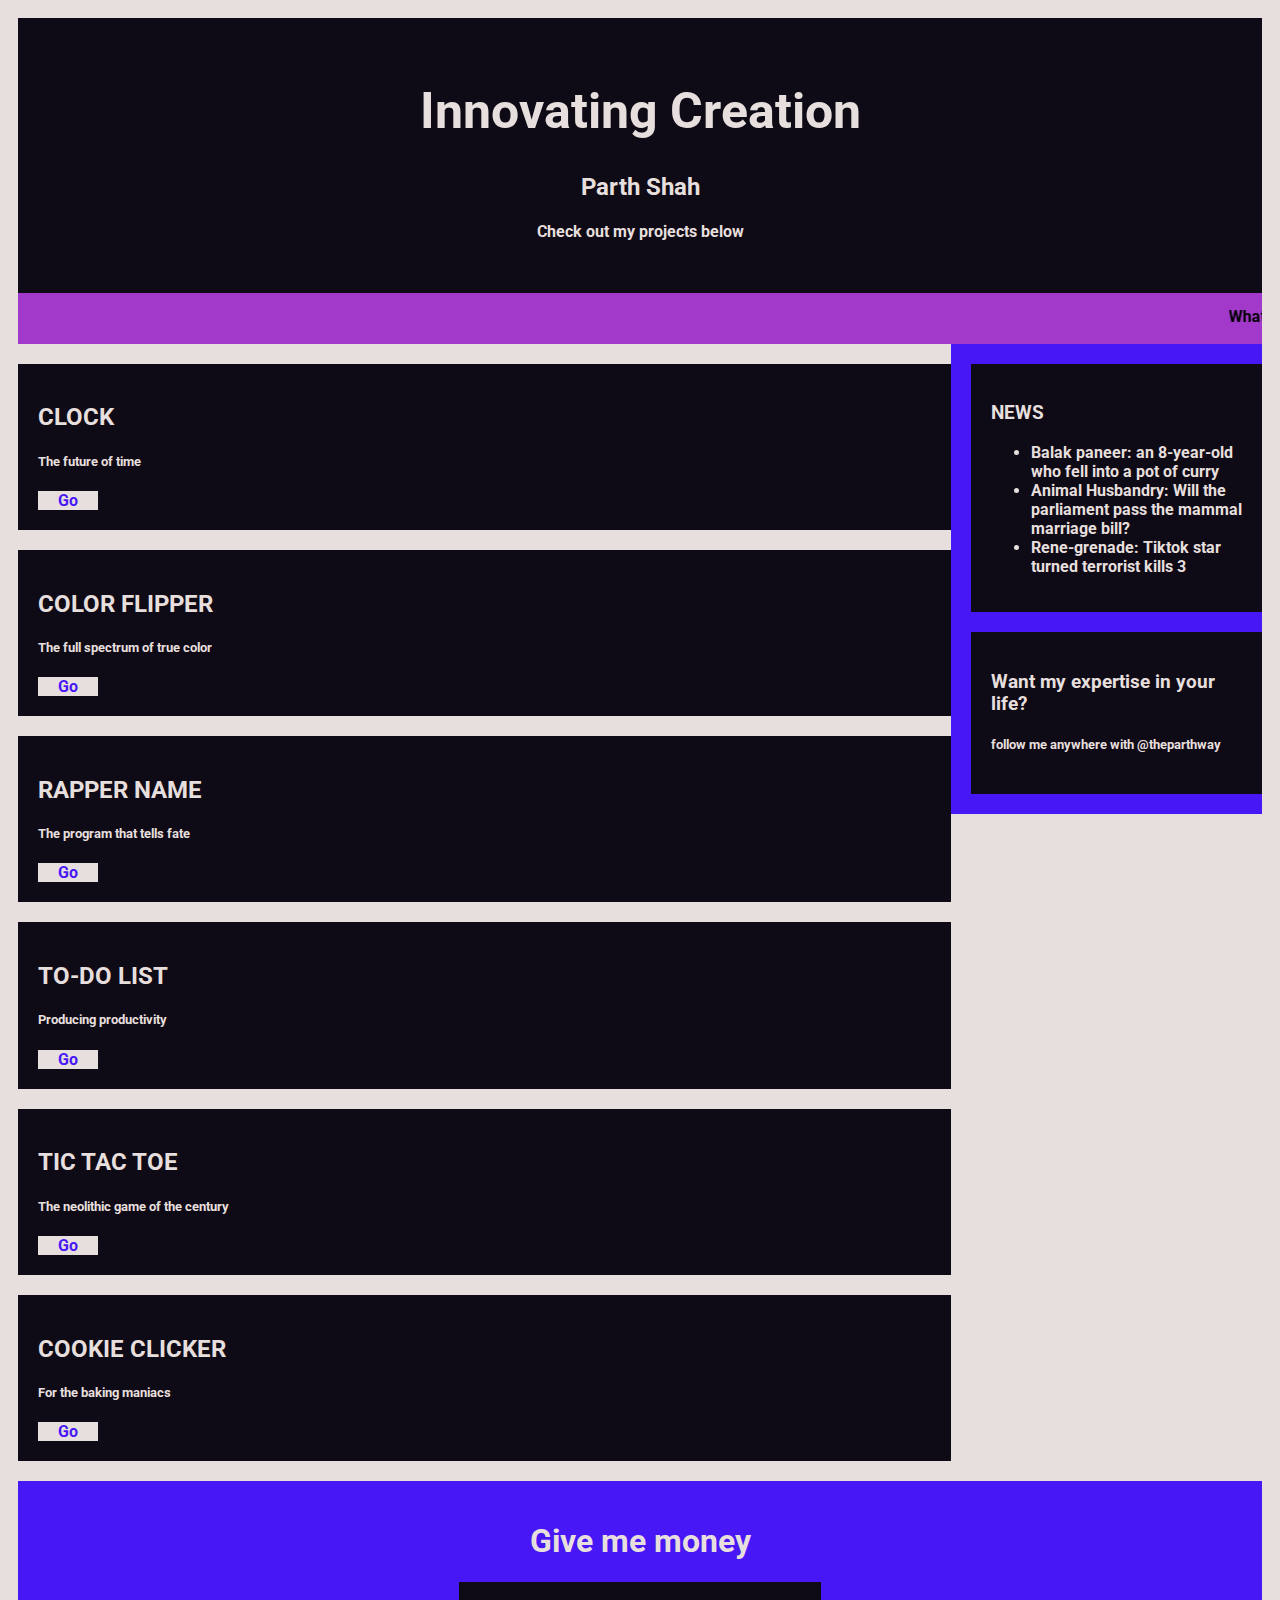
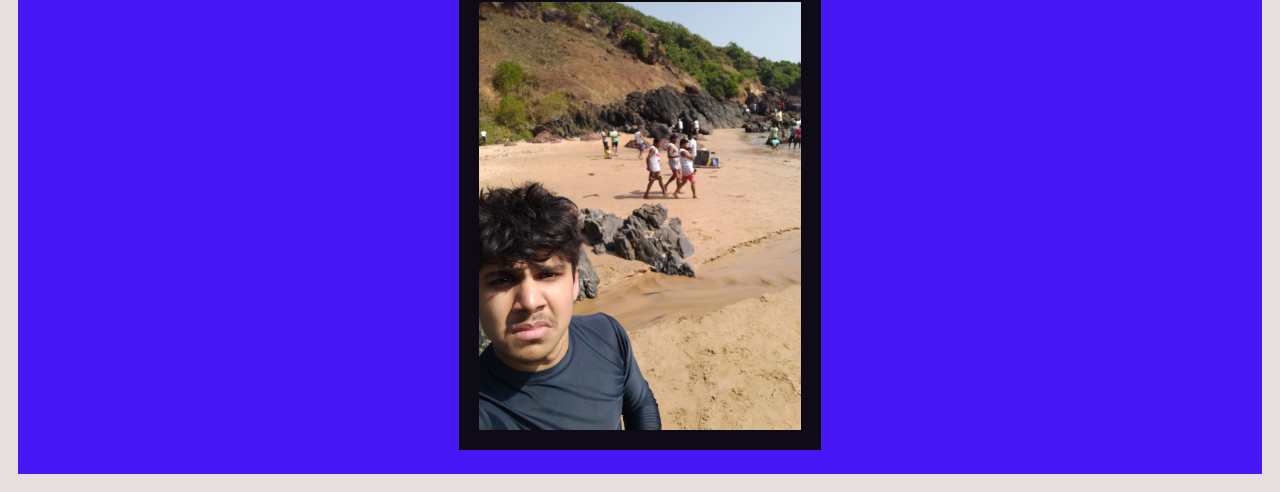
<file: index.html>
<!DOCTYPE html>
<html lang="en">
<head>
    <meta charset="UTF-8">
    <meta http-equiv="X-UA-Compatible" content="IE=edge">
    <meta name="viewport" content="width=device-width, initial-scale=1.0">
    <link rel="stylesheet" href="styles.css">
    <link rel="preconnect" href="https://fonts.gstatic.com">
<link href="https://fonts.googleapis.com/css2?family=Roboto:wght@300&display=swap" rel="stylesheet">
    <title>theparthway</title>
</head>
<body>
    <div class="header">
        <h1>Innovating Creation</h1>
        <h2>Parth Shah</h2>
        <h4>Check out my projects below</h4>
    </div>
    
    <div class="topnav">
        <marquee>What you know about rolling down in the deep ~Gandhi</marquee>
    </div>
    
    <div class="row">
        <div class="leftcolumn">
            <div class="card">
                <h2>CLOCK</h2>
                <h5>The future of time</h5>
                <a href="clock/index.html" class="button">Go</a>
            </div>

            <div class="card">
                <h2>COLOR FLIPPER</h2>
                <h5>The full spectrum of true color</h5>
                <a href="color flipper/index.html" class="button">Go</a>
            </div>

            <div class="card">
                <h2>RAPPER NAME</h2>
                <h5>The program that tells fate</h5>
                <a href="cool name/index.html" class="button">Go</a>
            </div>

            <div class="card">
                <h2>TO-DO LIST</h2>
                <h5>Producing productivity</h5>
                <a href="todo list/index.html" class="button">Go</a>
            </div>
          
            <div class="card">
                <h2>TIC TAC TOE</h2>
                <h5>The neolithic game of the century</h5>
                <a href="tic tac toe/index.html" class="button">Go</a>
            </div>

            <div class="card">
                <h2>COOKIE CLICKER</h2>
                <h5>For the baking maniacs</h5>
                <a href="cookie/index.html" class="button">Go</a>
            </div>
        </div>

        <div class="rightcolumn">
            <div class="news card">
              
                <h3>NEWS</h3>
                <ul>
                    <!-- <li>Model government: Want Modiji unseen pics? Donate to PM Cares fund and find out!</li> -->
                    <li>Balak paneer: an 8-year-old who fell into a pot of curry</li>
                    <li>Animal Husbandry: Will the parliament pass the mammal marriage bill?</li>
                    <li>Rene-grenade: Tiktok star turned terrorist kills 3</li>
                </ul>
              
            </div>

            <div class="card">
                <h3>Want my expertise in your life?</h3>
                <h5>follow me anywhere with @theparthway<h5>
            </div>
        </div>
    </div>
    
    <div class="footer card">
        <h1>Give me money</h1>
        <img src="photo.jpg" alt="picture of parth's face">
    </div>

    
    <script src="script.js"></script>
</body>
</html>
</file>
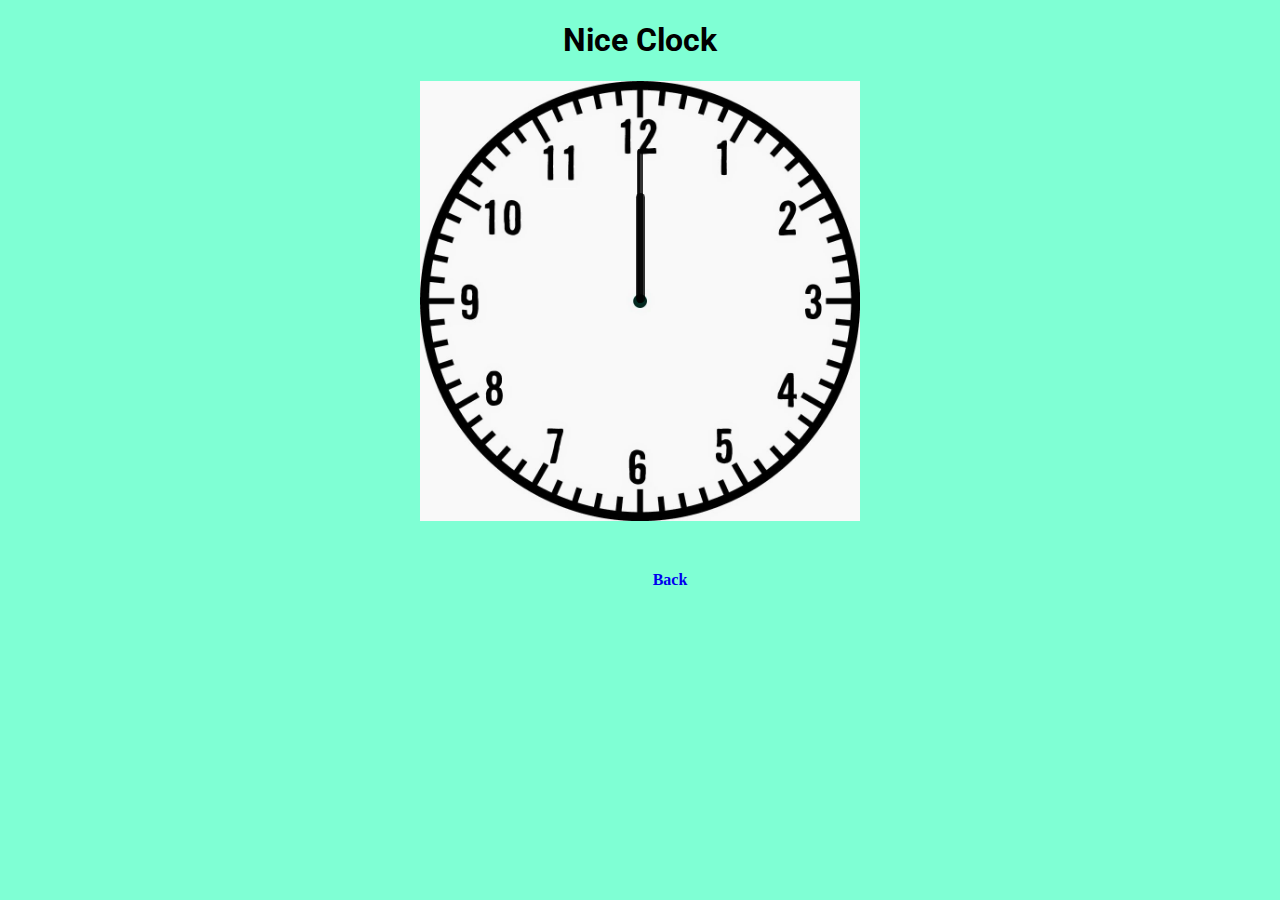
<file: clock/index.html>
<!DOCTYPE html>
<html lang="en">
<head>
    <meta charset="UTF-8">
    <meta http-equiv="X-UA-Compatible" content="IE=edge">
    <meta name="viewport" content="width=device-width, initial-scale=1.0">
    <link rel="stylesheet" href="index.css">
    <link rel="preconnect" href="https://fonts.gstatic.com">
<link href="https://fonts.googleapis.com/css2?family=Roboto:wght@300&display=swap" rel="stylesheet">
    <script src="index.js"></script>
    <title>Clock using Pure JS</title>
</head>
<body>
    <h1 class="header">Nice Clock</h1>
    <div id="clockContainer">
        <div id="hour"></div>
        <div id="minute"></div>
        <div id="second"></div>
    </div>
    <a href="../index.html">Back</a>
</body>
</html>
</file>
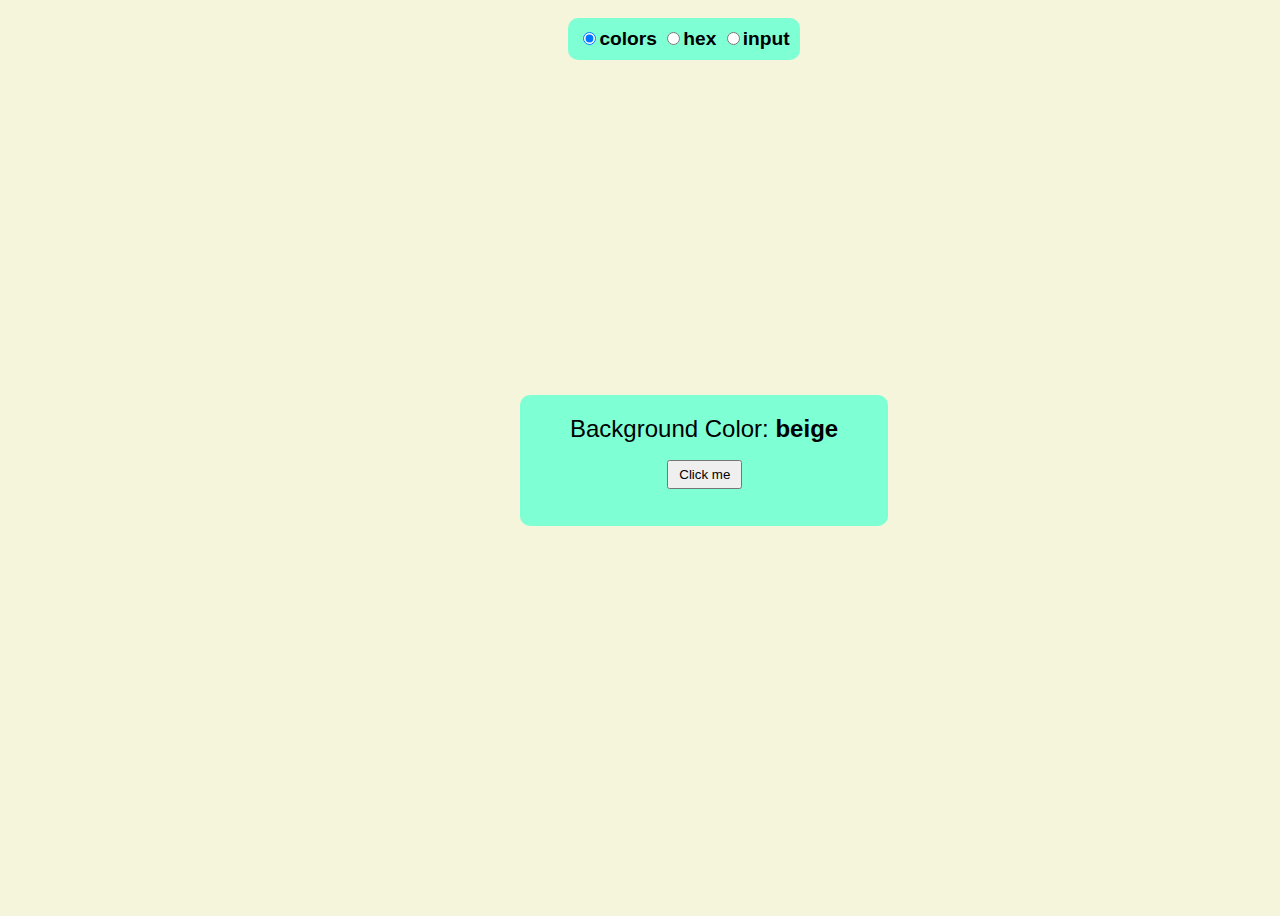
<file: color flipper/index.html>
<!DOCTYPE html>
<html lang="en">
<head>
    <meta charset="UTF-8">
    <meta http-equiv="X-UA-Compatible" content="IE=edge">
    <meta name="viewport" content="width=device-width, initial-scale=1.0">
    <link rel="stylesheet" href="styles.css">
    <title>Color flipper</title>
</head>
<body>
    <div class="container">
        <div class="input">
            <input type="radio" name="choice" value="colors" checked><b>colors</b>
            <input type="radio" name="choice" value="hex"><b>hex</b>
            <input type="radio" name="choice" value="input"><b>input</b>
        </div>
        <div class="output">
            <div class="text">Background Color: <b><span class="color">beige</span></b></div>
            <div class="textbox">
                <input type="text" placeholder="color" class="textbox">
            </div>
            <button class="btn" id="btn">Click me</button>
        </div>
    </div>
    <script src="script.js"></script>
</body>
</html>
</file>
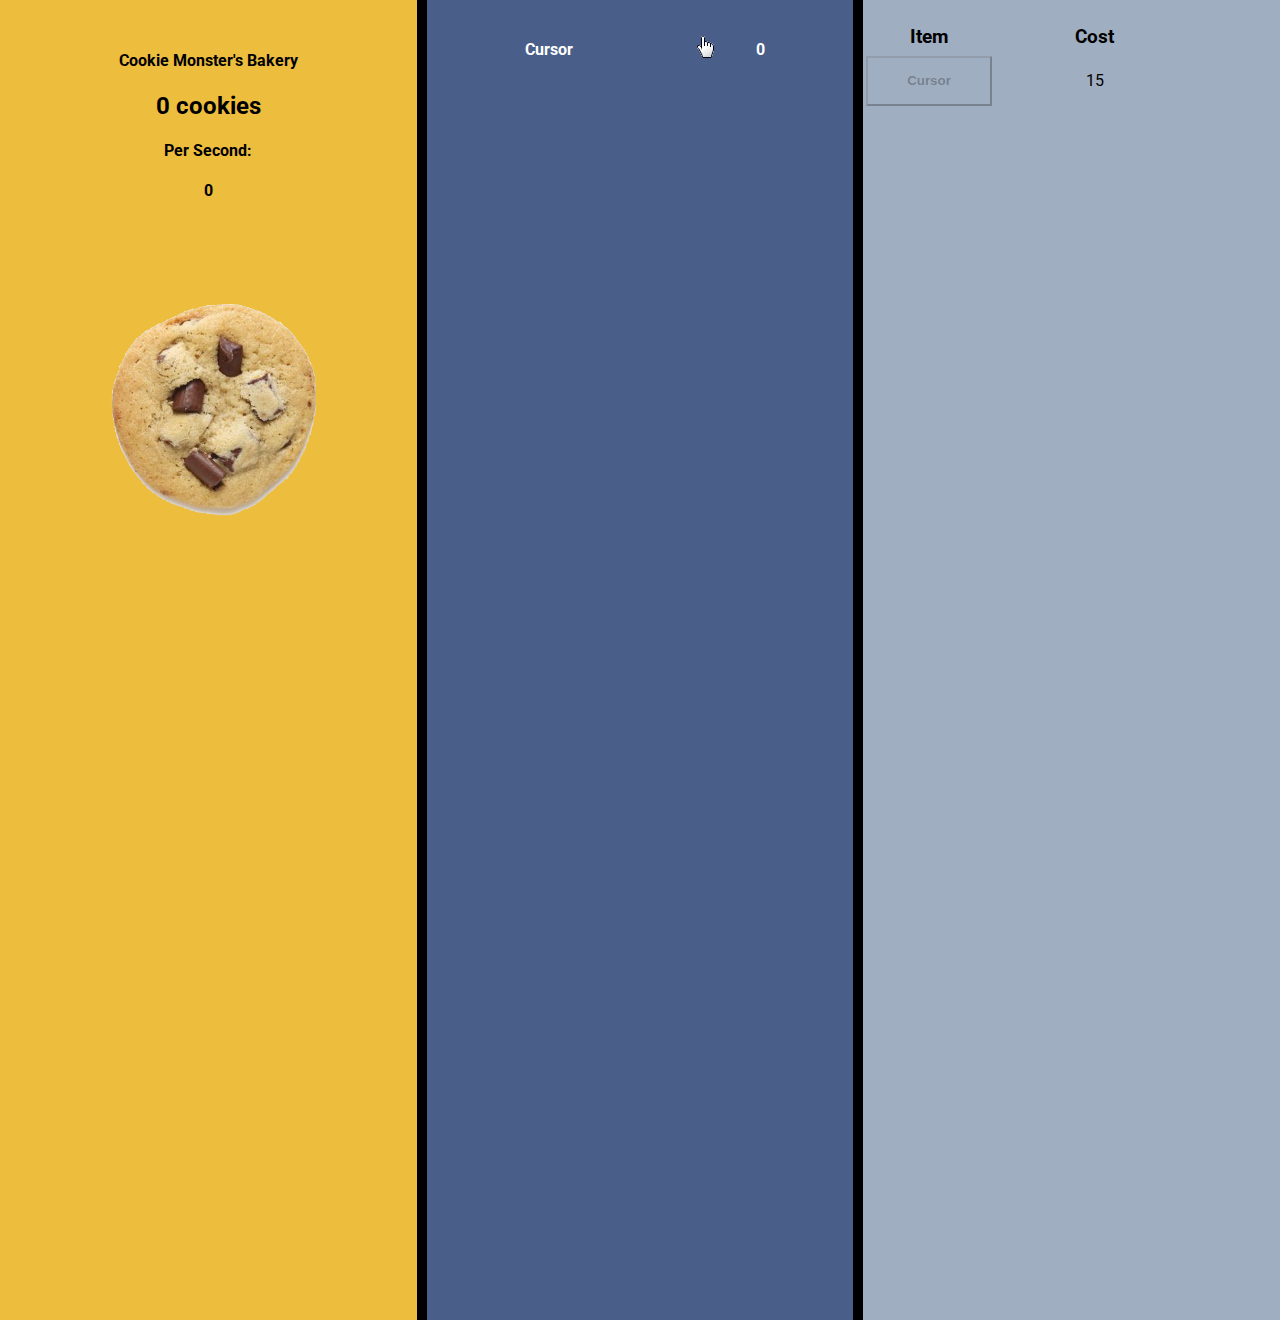
<file: cookie/index.html>
<!DOCTYPE html>
<html lang="en">
<head>
    <meta charset="UTF-8">
    <meta http-equiv="X-UA-Compatible" content="IE=edge">
    <meta name="viewport" content="width=device-width, initial-scale=1.0">
    <link rel="stylesheet" href="styles.css">
    <link href="https://fonts.googleapis.com/css2?family=Roboto:wght@300&display=swap" rel="stylesheet">
    <title>Cookie Clicker Clone</title>
</head>
<body>
    <div class="leftcolumn">
        <div class="header">
            <h4>Cookie Monster's Bakery</h4>
            <h2 class="cookies">0</h2><h2> cookies</h2>
            <h4>Per Second: </h4><h4 class="perSecond">0</h4>
        </div>
        <img class="cookieimg" src="cookie.png" alt="cookie">
    </div>
    <div class="middlecolumn">
        
        <table>
            <tr>
            </tr>

            <tr>
                <td><p class="item" disabled>Cursor</p></td>
                <td><img src="cursor.png" alt="cursor"></td>
                <td><p class="qty" data-item="Cursor">0</p></td>
            </tr>

            <tr>
                <td><p class="item" disabled>Grandma</p></td>
                <td><img src="grandmas.gif" alt="grandmas"></td>
                <td><p class="qty" data-item="Grandma">0</p></td>
            </tr>

            <tr>
                <td><p class="item" disabled>Farm</p></td>
                <td><img src="farm.png" alt="farm"></td>
                <td><p class="qty" data-item="Farm">0</p></td>
            </tr>

            <tr>
                <td><p class="item" disabled>Mine</p></td>
                <td><img src="mine.png" alt="mine"></td>
                <td><p class="qty" data-item="Mine">0</p></td>
            </tr>

            <tr>
                <td><p class="item" disabled>Factory</p></td>
                <td><img src="factory.png" alt="factory"></td>
                <td><p class="qty" data-item="Factory">0</p></td>
            </tr>
            
            <tr>
                <td><p class="item" disabled>Bank</p></td>
                <td><img src="bank.png" alt="bank"></td>
                <td><p class="qty" data-item="Bank">0</p></td>
            </tr>
            
            <tr>
                <td><p class="item" disabled>Temple</p></td>
                <td><img src="temple.png" alt="temple"></td>
                <td><p class="qty" data-item="Temple">0</p></td>
            </tr>
            
            <tr>
                <td><p class="item" disabled>Wizard Tower</p></td>
                <td><img src="wizardtower.png" alt="wizardtower"></td>
                <td><p class="qty" data-item="Wizardtower">0</p></td>
            </tr>

            <tr>
                <td><p class="item" disabled>Shipment</p></td>
                <td><img src="shipment.png" alt="shipment"></td>
                <td><p class="qty" data-item="Shipment">0</p></td>
            </tr>

            <tr>
                <td><p class="item" disabled>Alchemy Lab</p></td>
                <td><img src="alchemylab.png" alt="alchemylab"></td>
                <td><p class="qty" data-item="Alchemylab">0</p></td>
            </tr>

            <tr>
                <td><p class="item" disabled>Portal</p></td>
                <td><img src="portal.png" alt="Portal"></td>
                <td><p class="qty" data-item="Portal">0</p></td>
            </tr>

            <tr>
                <td><p class="item" disabled>Time Machine</p></td>
                <td><img src="timemachine.png" alt="timemachine"></td>
                <td><p class="qty" data-item="Timemachine">0</p></td>
            </tr>

            <tr>
                <td><p class="item" disabled>Antimatter Condenser</p></td>
                <td><img src="antimattercondenser.png" alt="antimattercondenser"></td>
                <td><p class="qty" data-item="antimattercondenser">0</p></td>
            </tr>
            
            <tr>
                <td><p class="item" disabled>Prism</p></td>
                <td><img src="prism.png" alt="prism"></td>
                <td><p class="qty" data-item="Prism">0</p></td>
            </tr>
            
            <tr>
                <td><p class="item" disabled>Chancemaker</p></td>
                <td><img src="chancemaker.png" alt="chancemaker"></td>
                <td><p class="qty" data-item="Chancemaker">0</p></td>
            </tr>
            
            <tr>
                <td><p class="item" disabled>Fractal Engine</p></td>
                <td><img src="fractalengine.png" alt="fractalengine"></td>
                <td><p class="qty" data-item="Fractalengine">0</p></td>
            </tr>

            <tr>
                <td><p class="item" disabled>Javascript Console</p></td>
                <td><img src="javascriptconsole.png" alt="javascriptconsole"></td>
                <td><p class="qty" data-item="Javascriptconsole">0</p></td>
            </tr>

            <tr>
                <td><p class="item" disabled>Idleverse</p></td>
                <td><img src="idleverse.gif" alt="idleverse"></td>
                <td><p class="qty" data-item="Idleverse">0</p></td>
            </tr>
        </table>
    </div>
    <div class="rightcolumn">

        <table>
            <tr>
                <th>Item</th>
                <th>Cost</th>
            </tr>

            <tr>
                <td><button class="buysell" disabled data-item="Cursor">Cursor</button></td>
                <td><p class="Cost" data-item="Cursor">15</p></td>
            </tr>

            <tr>
                <td><button class="buysell" disabled data-item="Grandma">Grandma</button></td>
                <td><p class="Cost" data-item="Grandma">100</p></td>
            </tr>

            <tr>
                <td><button class="buysell" disabled data-item="Farm">Farm</button></td>
                <td><p class="Cost" data-item="Farm">1100</p></td>
            </tr>

            <tr>
                <td><button class="buysell" disabled data-item="Mine">Mine</button></td>
                <td><p class="Cost" data-item="Mine">12000</p></td>
            </tr>

            <tr>
                <td><button class="buysell" disabled data-item="Factory">Factory</button></td>
                <td><p class="Cost" data-item="Factory">130000</p></td>
            </tr>
            
            <tr>
                <td><button class="buysell" disabled data-item="Bank">Bank</button></td>
                <td><p class="Cost" data-item="Bank">1400000</p></td>
            </tr>
            
            <tr>
                <td><button class="buysell" disabled data-item="Temple">Temple</button></td>
                <td><p class="Cost" data-item="Temple">20000000</p></td>
            </tr>
            
            <tr>
                <td><button class="buysell" disabled data-item="Wizardtower">Wizard tower</button></td>
                <td><p class="Cost" data-item="Wizardtower">330000000</p></td>
            </tr>

            <tr>
                <td><button class="buysell" disabled data-item="Shipment">Shipment</button></td>
                <td><p class="Cost" data-item="Shipment">5100000000</p></td>
            </tr>

            <tr>
                <td><button class="buysell" disabled data-item="Alchemylab">Alchemy Lab</button></td>
                <td><p class="Cost" data-item="Alchemylab">75000000000</p></td>
            </tr>

            <tr>
                <td><button class="buysell" disabled data-item="Portal">Portal</button></td>
                <td><p class="Cost" data-item="Portal">1000000000000</p></td>
            </tr>

            <tr>
                <td><button class="buysell" disabled data-item="Timemachine">Time Machine</button></td>
                <td><p class="Cost" data-item="Timemachine">14000000000000</p></td>
            </tr>

            <tr>
                <td><button class="buysell" disabled data-item="Antimattercondenser">Antimatter Condenser</button></td>
                <td><p class="Cost" data-item="Antimattercondenser">170000000000000</p></td>
            </tr>

            <tr>
                <td><button class="buysell" disabled data-item="Prism">Prism</button></td>
                <td><p class="Cost" data-item="Prism">2100000000000000</p></td>
            </tr>

            <tr>
                <td><button class="buysell" disabled data-item="Chancemaker">Chancemaker</button></td>
                <td><p class="Cost" data-item="Chancemaker">26000000000000000</p></td>
            </tr>

            <tr>
                <td><button class="buysell" disabled data-item="Fractalengine">Fractal Engine</button></td>
                <td><p class="Cost" data-item="Fractalengine">310000000000000000</p></td>
            </tr>
            
            <tr>
                <td><button class="buysell" disabled data-item="Javascriptconsole">Javascript Console</button></td>
                <td><p class="Cost" data-item="Javascriptconsole">71000000000000000000</p></td>
            </tr>
            
            <tr>
                <td><button class="buysell" disabled data-item="Idleverse">Idleverse</button></td>
                <td><p class="Cost" data-item="Idleverse">1200000000000000000000</p></td>
            </tr>
            
            
        </table>
    </div>

    <script src="script.js"></script>
</body>
</html>
</file>
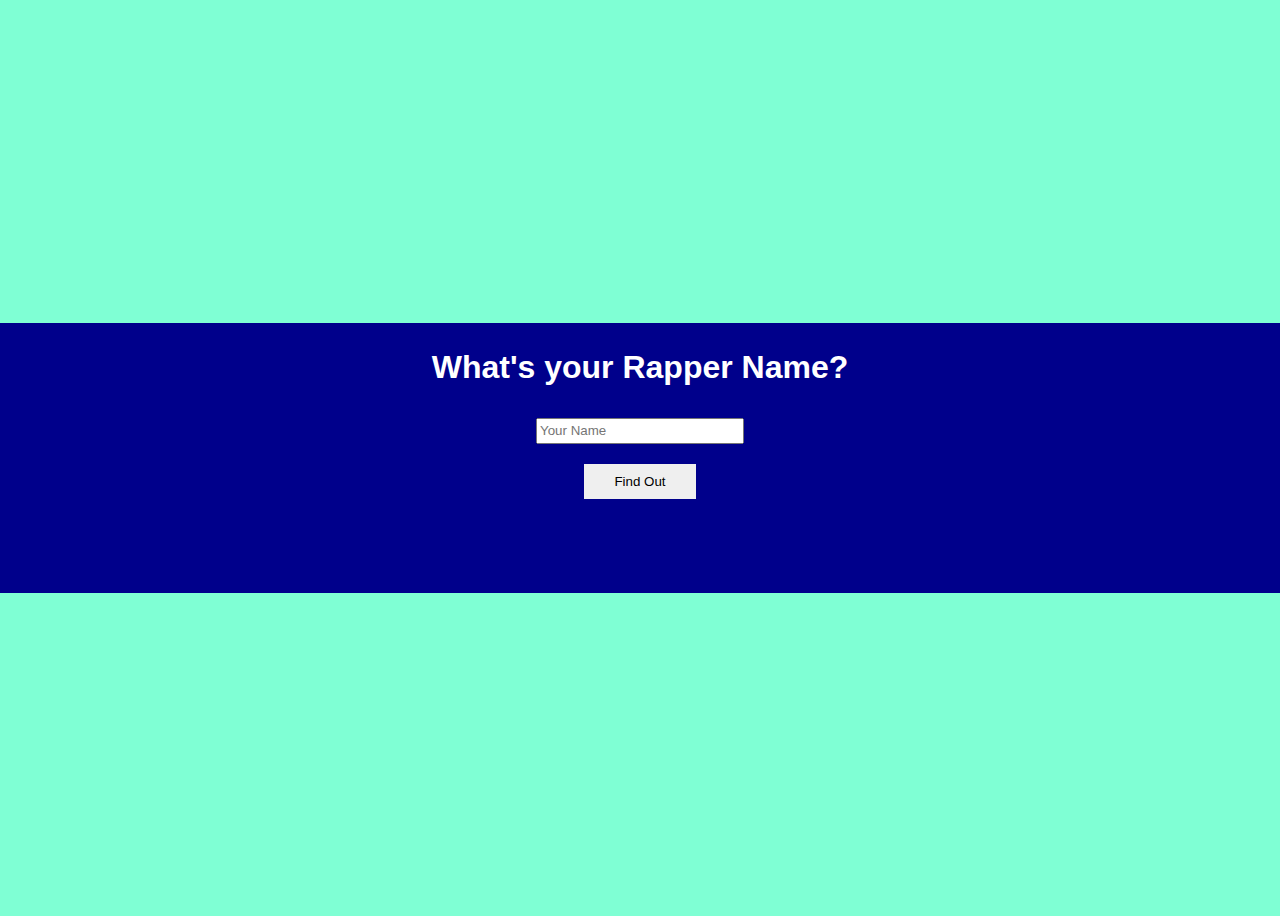
<file: cool name/index.html>
<!DOCTYPE html>
<html lang="en">
<head>
    <meta charset="UTF-8">
    <meta http-equiv="X-UA-Compatible" content="IE=edge">
    <meta name="viewport" content="width=device-width, initial-scale=1.0">
    <link rel="stylesheet" href="styles.css">
    <title>What's your cool name?</title>
</head>
<body>
    <div class="container">
            <div class="header">
                <h1>What's your Rapper Name?</h1>
            </div>
            <div class="textbox">
                <input type="text" placeholder="Your Name">
            </div>
            <div class="btn">
                <button>Find Out</button>
            </div>
    </div>
    <div class="result">
        <h1 class="name">Enter your name!</h1>
        <button class="back">Back</button>
    </div>
    <script src="script.js"></script>
</body>
</html>
</file>
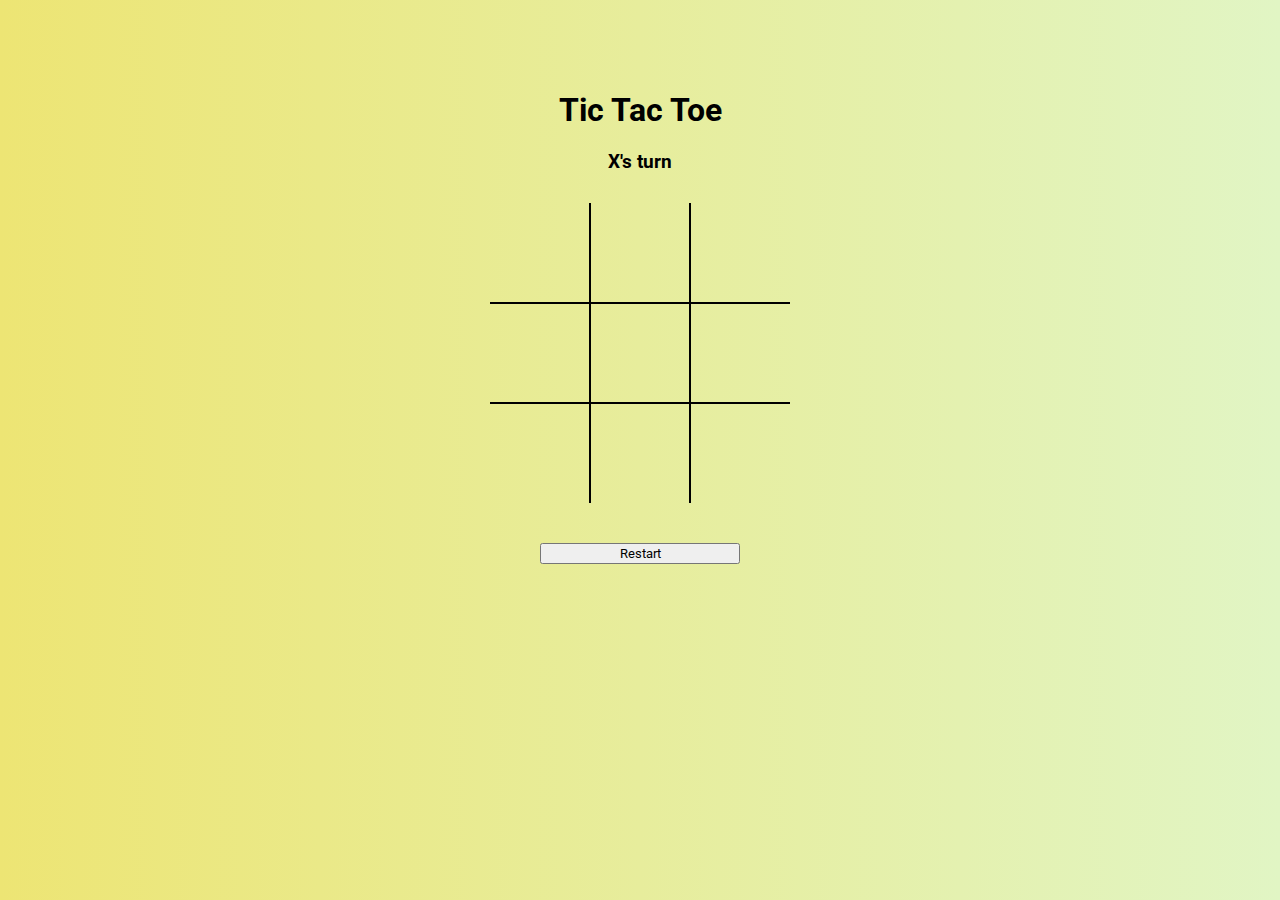
<file: tic tac toe/index.html>
<!DOCTYPE html>
<html lang="en">
<head>
    <meta charset="UTF-8">
    <meta http-equiv="X-UA-Compatible" content="IE=edge">
    <meta name="viewport" content="width=device-width, initial-scale=1.0">
    <link rel="stylesheet" href="styles.css">
    <link rel="preconnect" href="https://fonts.gstatic.com">
<link href="https://fonts.googleapis.com/css2?family=Roboto:wght@300&display=swap" rel="stylesheet">
    <title>Tic Tac Toe</title>
</head>
<body>
    <div class="header">
        <h1>Tic Tac Toe</h1>
        <h3 class="label">X's turn</h3>
    </div>
    <div class="board" id="board">
        <div class="cell" data-cell></div>
        <div class="cell" data-cell></div>
        <div class="cell" data-cell></div>
        <div class="cell" data-cell></div>
        <div class="cell" data-cell></div>
        <div class="cell" data-cell></div>
        <div class="cell" data-cell></div>
        <div class="cell" data-cell></div>
        <div class="cell" data-cell></div>
    </div>
    
    <div class="btn-container">
        <button class="btn">Restart</button>
    </div>

    <script src="script.js"></script>
</body>
</html>
</file>
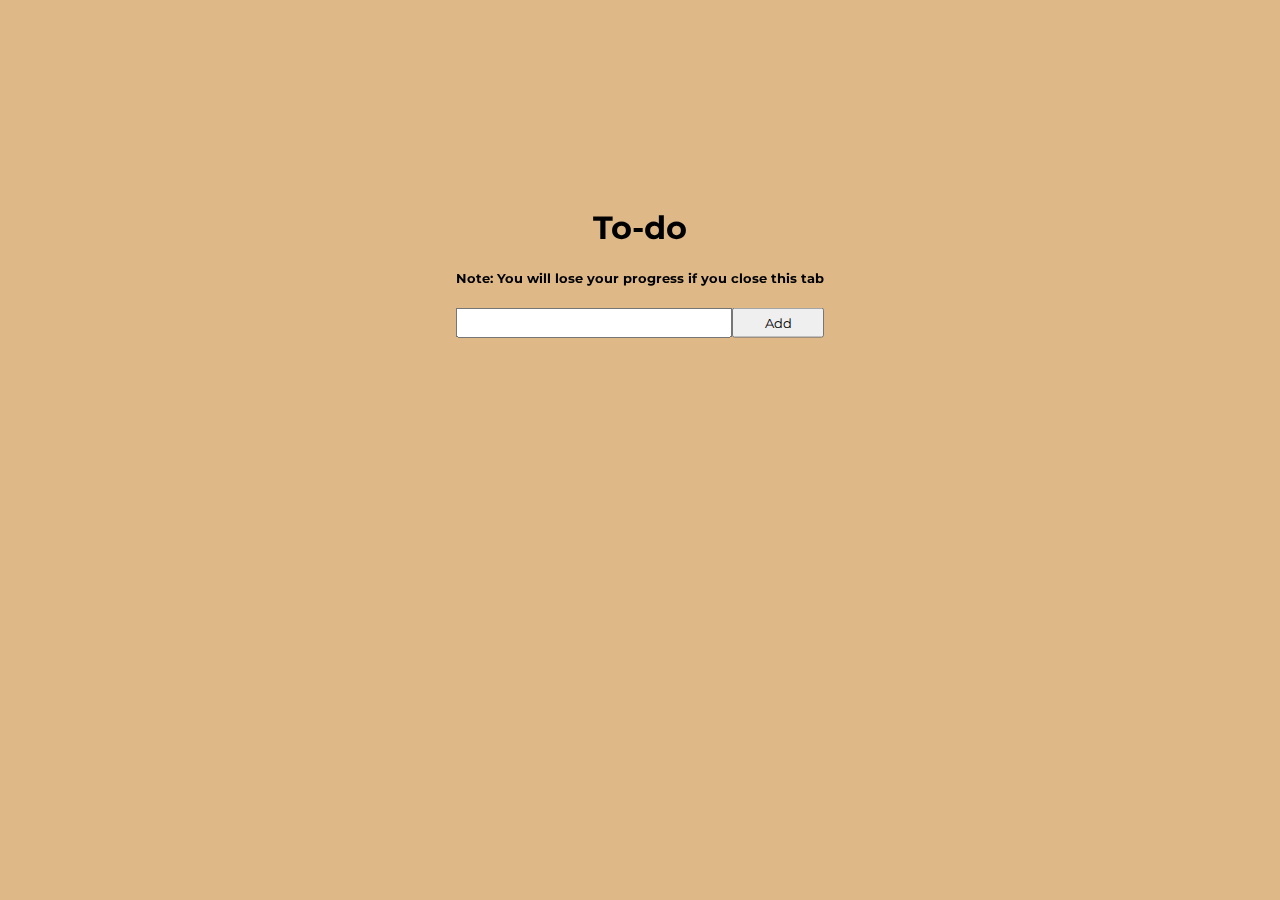
<file: todo list/index.html>
<!DOCTYPE html>
<html lang="en">
<head>
    <meta charset="UTF-8">
    <meta http-equiv="X-UA-Compatible" content="IE=edge">
    <meta name="viewport" content="width=device-width, initial-scale=1.0">
    <link rel="stylesheet" href="styles.css">
    <link rel="preconnect" href="https://fonts.gstatic.com">
    <link href="https://fonts.googleapis.com/css2?family=Montserrat:wght@300&display=swap" rel="stylesheet">
    <title>Todo list</title>
</head>
<body>
    <div class="container">
        <div class="header">
            <h1>To-do</h1>
            <h5>Note: You will lose your progress if you close this tab</h5>
        </div>

        <div class="input"><input type="text"><button class="btn">Add</button></div>

        <div class="output">
            <ul class="list">
            </ul>
        </div>
    </div>

    <script src="script.js"></script>
</body>
</html>
</file>
<file: styles.css>
:root {
    --clr-fresh: #0e0b16;
    --clr-vermillion: #4717f6;
    --clr-sunshine: #a239ca;
    --clr-clean: #e7dfdd;
}

* {
    box-sizing: border-box;
    color: var(--clr-clean);
}

body {
    font-family: 'Roboto', sans-serif;
    padding: 10px;
    background-color: var(--clr-clean);
}

.header {
    color: var(--clr-clean);
    padding: 30px;
    text-align: center;
    background-color: var(--clr-fresh);
}

.header h1 {
    font-size: 50px;
}

.topnav {
    overflow: hidden;
    background-color: var(--clr-sunshine);
}

.topnav marquee {
    color: var(--clr-vermillion);
    font-weight: bold;
    padding: 14px 16px;
    color: black;
}


.leftcolumn {
    float: left;
    width: 75%;
}

.rightcolumn {
    float: left;
    width: 25%;
    background-color: var(--clr-vermillion);
    padding-top: 0px;
    padding-left: 20px;
    padding-bottom: 20px;
    font-weight: bold;
}

img {
    background-color: var(--clr-fresh);
    width: 30%;
    padding: 20px;
}

.card {
    background-color: var(--clr-fresh);
    padding: 20px;
    margin-top: 20px;
    /* border-radius: 25px; */
}

a.button {
    -webkit-appearance: button;
    -moz-appearance: button;
    appearance: button;
    text-decoration: none;
    text-align: center;
    color: var(--clr-vermillion);
    background-color: var(--clr-clean);
    font-weight: bold;
    width: 60px;
}

a.button:hover {
    background-color: var(--clr-vermillion);
    color: var(--clr-clean);
}

.row:after {
    content: "";
    display: table;
    clear: both;
}

.footer {
    padding: 20px;
    text-align: center;
    background: var(--clr-vermillion);
    margin-top: 20px;
}

@media screen and (max-width: 800px) {
    .leftcolumn, .rightcolumn {
        width: 100%;
        padding: 0;
    }
}

@media screen and (max-width: 400px) {
    .topnav a {
        float: none;
        width: 100%;
    }
}
</file>
<file: clock/index.css>
body {
    background-color: aquamarine;
}

.header {
    font-family: 'Roboto', Times, serif;
    text-align: center;
}

#clockContainer {
    position: relative;
    margin: auto;
    height: 440px;
    width: 440px;
    background: url("clock.jpg") no-repeat;
    background-size: 100%;
}

#hour, #minute, #second {
    transform-origin: bottom;
    position: absolute;
    background-color: black;
    border-radius: 10px;
}

#hour {
    height: 25%;
    width: 9px;
    top: 25.4%;
    left: 49.2%;
    opacity: 0.8;
}

#minute {
    height: 35%;
    width: 6px;
    top: 15.4%;
    left: 49.4%;
    opacity: 0.8;
}

#second {
    height: 35%;
    width: 2px;
    top: 15.4%;
    left: 49.6%;
    opacity: 0.8;
}

a {
    -webkit-appearance: button;
    -moz-appearance: button;
    appearance: button;

    margin: 50px 0px;
    position: absolute;
    left: 50%;
    text-decoration: none;
    text-align: center;
    font-weight: bold;
    width: 60px;
}

a:hover {
    color: white;
    background-color: blue;
}
</file>
<file: color flipper/styles.css>
* {
    box-sizing: border-box;
    font-family: Helvetica, sans-serif;
}

body {
    background-color: beige;
    width: 100%;
}

.container {
    position: relative;
    height: 100vh;
    width: 100%;
}

.input {
    font-size: larger;
    position: absolute;
    left: 43%;
    margin: 10px;
    background-color: aquamarine;
    border-radius: 10px;
    padding: 10px;
}



.textbox input{
    visibility: hidden;
    width: 100%;
    height: 30px;
}

.output {
    font-size: x-large;
    position: absolute;
    top: 43%;
    left: 40%;
    background-color: aquamarine;
    padding: 20px 50px 50px 50px;
    border-radius: 10px;
}

.output button {
    position: absolute;
    left: 40%;
    top: 50%;
    padding: 5px 10px;

}

.output button:hover {
    background-color:blue;
    color: white;
    font-weight: bold;
}
</file>
<file: cookie/styles.css>
* {
    box-sizing: border-box;
}

body {
    font-family: 'Roboto', sans-serif;
    padding: 0px;
    margin: 0 auto;
    background-color: cadetblue;
    min-height: 300px;
    margin: 0 auto;
    display: -webkit-flex;
    display: flex;
}

.header {
    padding: 30px;
    text-align: center;   
}

h2 {
    display: inline;
}

.leftcolumn {
    border-right: 10px solid black;
    background-color: #EDBD3E;
    -webkit-flex: 1;
    flex: 1;
}

.middlecolumn {
    background-color: #495E88;
    color: white;
    border-right: 10px solid black;
    font-weight: bold;
    flex: 1;
    padding: 10px 0px 10px 10px;
}

.rightcolumn {
    text-align: center;
    background-color: #A0AEC1;
    flex: 1;
}

table {
    width: 80%;
}

tr {
    width: 50%;
}

table tr:nth-child(n+3) {
    visibility: hidden;
}

th {
    height: 50px;
    padding-top: 20px;
    font-weight: bolder;
    font-size: larger;
}

td {
    text-align: center;
}

.item .qty{
    width: 50%;
    height: 50px;
    text-align: center;
}

button {
    cursor: pointer;
}


.buysell {
    width: 100%;
    height: 50px;
    background-color: #A0AEC1;
    font-weight: bold;
}

.buysell:hover:enabled {
    background-color: #495E88;
    color: white;
}

img {
    width: 100%;
    margin: 0 auto;
    cursor: pointer;
}

td img {
    height: 64px;
    width:64px;
    margin: 0 auto;
}

@media screen and (max-width: 800px) {
    .leftcolumn, .rightcolumn, .middlecolumn{
        width: 100%;
        height: 50%;
    }
}
</file>
<file: cool name/styles.css>
* {
    font-family: Helvetica, Times, serif;
}

body {
    background-color: aquamarine;
    height: 100vh;
    position: relative
}

.container {
    margin: 0;
    background-color: darkblue;
    position: absolute;
    top: 50%;
    left: 50%;
    margin-right: -50%;
    transform: translate(-50%, -50%);
    width: 50%;
    /* border-radius: 40px; */
    color: white;
    height: 30%;
    width: 100vw;
}

.container .header , .container .textbox, .container .btn {
    padding: 5px;
    text-align: center;
}

.container .btn > button {
    border: none;
    color: gray;
    padding: 10px 30px;
    color: black;
}

.container .btn > button:hover {
    background-color: black;
    color: white;
}

.container .textbox > input {
    height: 20px;
    width: 200px;
    margin: 0px 0px 10px 0px;
}

.result {
    visibility: hidden;
    margin: 0;
    background-color: black;
    position: absolute;
    top: 50%;
    left: 50%;
    margin-right: -50%;
    transform: translate(-50%, -50%);
    width: 50%;
    /* border-radius: 40px; */
    color: white;
    height: 30%;
    width: 100vw;
    text-align: center;
}

.result h1, .result button{
    position: absolute;
    top: 35%;
    left: 50%;
    margin-right: -50%;
    transform: translate(-50%, -50%);
    width: 50%;
}

.result button {
    top: 80%;
    width: 20%;
}

.result button:hover {
    background-color: gray;
    color: white;
}
</file>
<file: tic tac toe/styles.css>
* {
    box-sizing: border-box;
    font-family: 'Roboto', sans-serif;
}

:root {
    --cell-size: 100px;
    --mark-size: cal(var(--cell-size) * 0.9)
}

body {
    margin: 0;
    background-image: linear-gradient(to right, #EDE574, #E1F5C4);
}

.header {
    text-align: center;
    padding: 70px 0 90px;
}

h3 {
    display: inline;
}

.board {
    width: 100vw;
    height: 20vh;
    display: grid;
    justify-content: center;
    align-content: center;
    justify-items: center;
    align-items: center;
    grid-template-columns: repeat(3, auto);
}

.cell {
    width: var(--cell-size);
    height: var(--cell-size);
    display: flex;
    align-items: center;
    justify-content: center;
    border: 1px solid black;
    font-size: 5rem;
}

.cell:first-child,
.cell:nth-child(2),
.cell:nth-child(3) {
    border-top: none;
}

.cell:nth-child(3n+1) {
    border-left: none;
}

.cell:nth-child(3n) {
    border-right: none;
}

.cell:nth-child(7),
.cell:nth-child(8),
.cell:last-child {
    border-bottom: none;
}

.btn-container {
    text-align: center;
    margin: 100px 0;
}

.btn-container button {
    width: 200px;
}
</file>
<file: todo list/styles.css>
* {
    box-sizing: border-box;
    font-family: 'Montserrat', sans-serif;
}

body {
    background-color: burlywood;
    position: relative;
}

.container {
    position: fixed;
    left: 50%;
    top: 30%;
    transform: translate(-50%, -50%);
}

.header h1 {
    text-align: center;
}


.input input,
.input button {
    height: 30px;
}

.input button {
    width: 25%;
}

.input input {
    width: 75%;
}

button:hover {
    background-color: chocolate;
    color: white;
}

li,
ul {
    width: 100%;
}

ul {
    line-height: 1.5em;
}

li > button {
    position: fixed;
    left: 90%;
    text-align: right;
}
</file>
